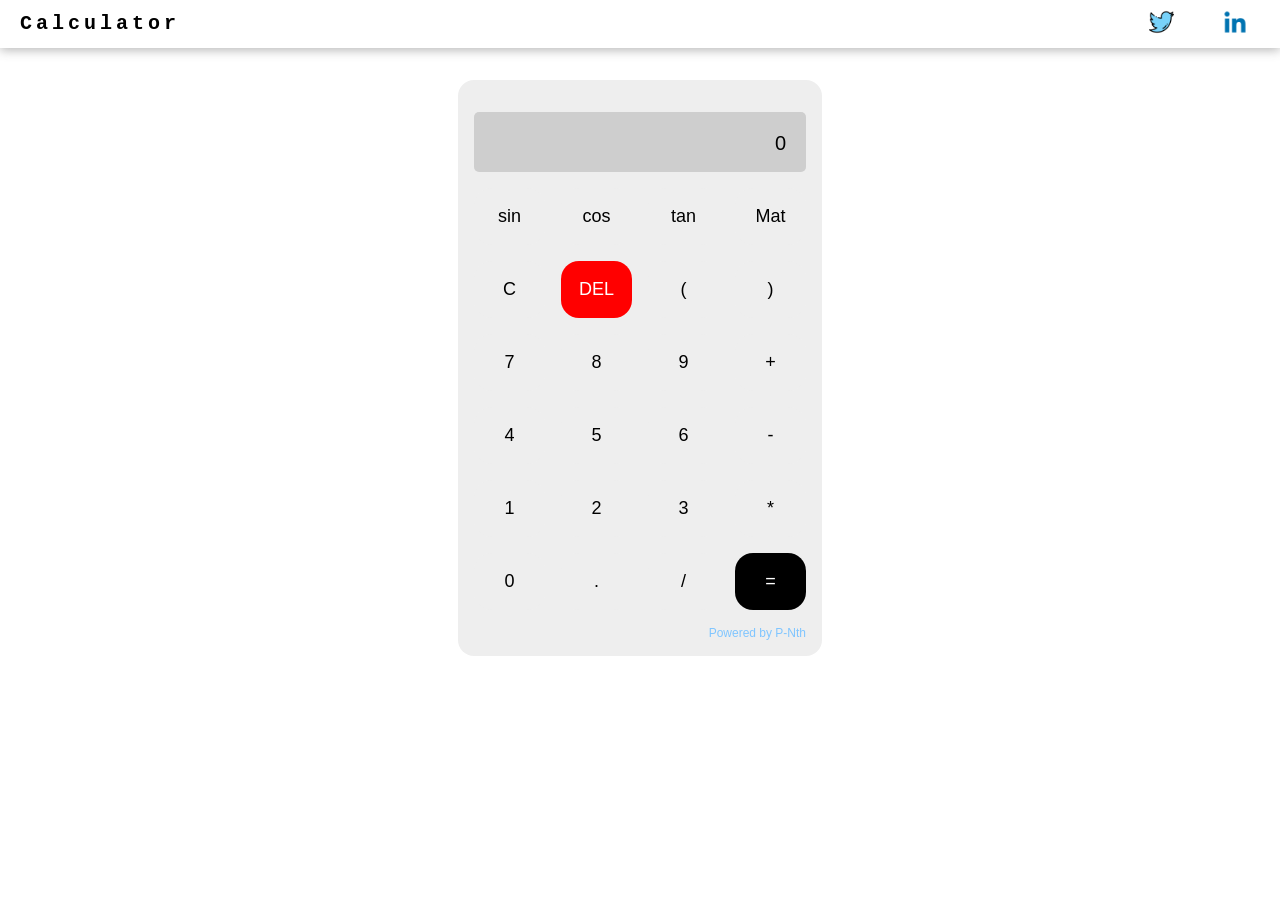
<file: index.html>
<!DOCTYPE html>
<html lang="en">
  <head>
    <meta charset="UTF-8" />
    <meta http-equiv="X-UA-Compatible" content="IE=edge" />
    <meta name="viewport" content="width=device-width, initial-scale=1.0" />
    <link rel="stylesheet" href="./assets/css/styles.css" />
    <title>Calculator</title>
  </head>
  <body>
    <header>
      <div class="logo">
        <p>Calculator</p>
      </div>
      <div class="nav">
        <a href="https://bit.ly/3GUBlH8"
          ><img src="./assets/images/twitter.png" alt="twitter icon"
        /></a>
        <a href="https://bit.ly/3NWp9bb"
          ><img src="./assets/images/linkedin.png" alt="linkedin icon"
        /></a>
      </div>
    </header>
    <div class="wrapper">
      <div class="calculator">
        <div class="display">
          <p id="display">0</p>
        </div>
        <div class="button_container">
          <div class="buttons">
            <button class="btn">sin</button>
            <button class="btn">cos</button>
            <button class="btn">tan</button>
            <button class="btn">Mat</button>
          </div>
          <div class="buttons">
            <button id="clear" class="btn">C</button>
            <button id="delete" class="btn">DEL</button>
            <button class="btn">(</button>
            <button class="btn">)</button>
          </div>
          <div class="buttons">
            <button class="btn">7</button>
            <button class="btn">8</button>
            <button class="btn">9</button>
            <button class="btn">+</button>
          </div>
          <div class="buttons">
            <button class="btn">4</button>
            <button class="btn">5</button>
            <button class="btn">6</button>
            <button class="btn">-</button>
          </div>
          <div class="buttons">
            <button class="btn">1</button>
            <button class="btn">2</button>
            <button class="btn">3</button>
            <button class="btn">*</button>
          </div>
          <div class="buttons">
            <button class="btn">0</button>
            <button class="btn">.</button>
            <button class="btn">/</button>
            <button id="equal" class="btn">=</button>
          </div>
          <p id="id">Powered by P-Nth</p>
        </div>
      </div>
    </div>
    <script src="./assets/js/main.js"></script>
  </body>
</html>
</file>
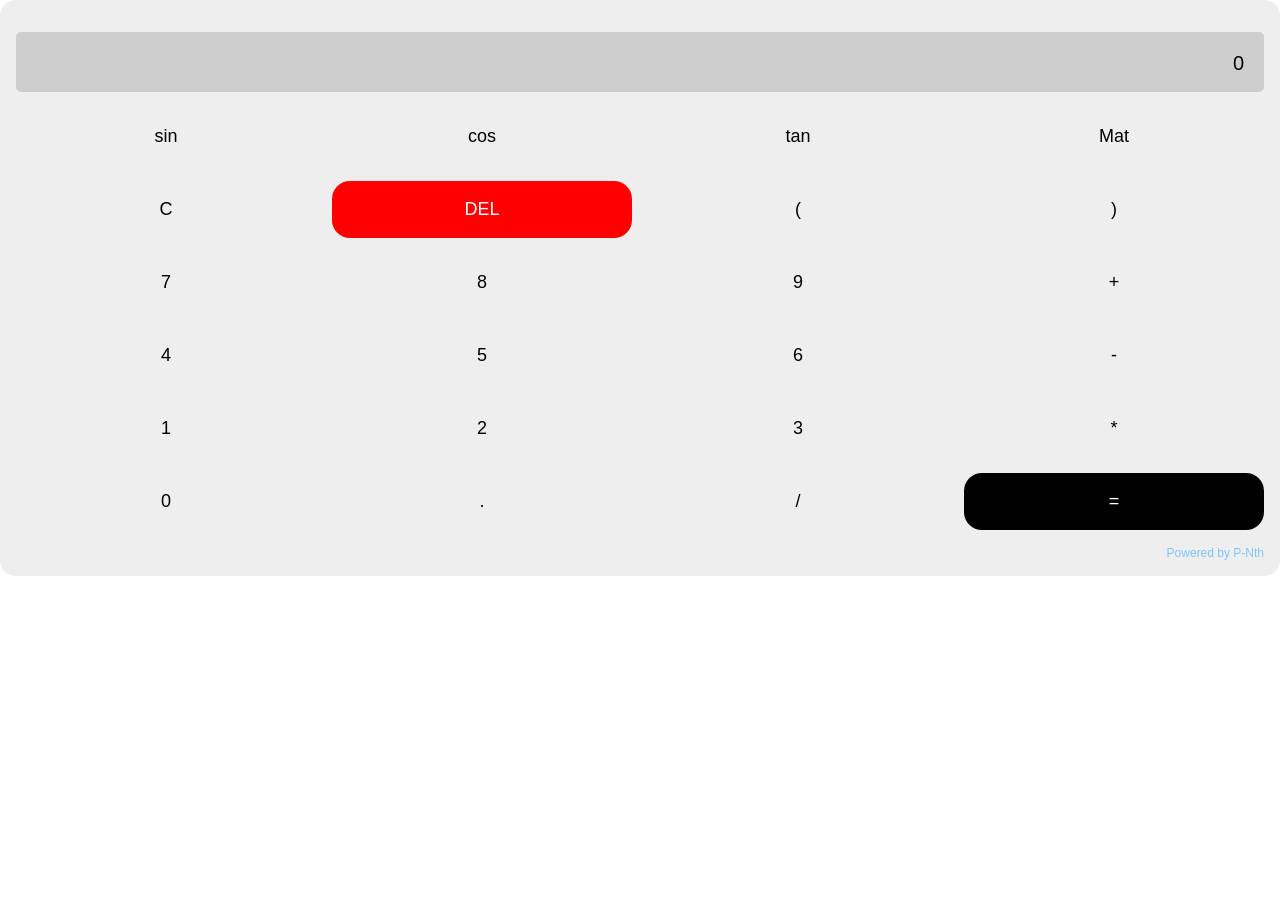
<file: assets/index.html>
<!DOCTYPE html>
<html lang="en">
  <head>
    <meta charset="UTF-8" />
    <meta http-equiv="X-UA-Compatible" content="IE=edge" />
    <meta name="viewport" content="width=device-width, initial-scale=1.0" />
    <link rel="stylesheet" href="./css/styles.css" />
    <title>Calculator</title>
  </head>
  <body>
    <div class="calculator">
      <div class="display">
        <p id="display">0</p>
      </div>
      <div class="button_container">
        <div class="buttons">
          <button class="btn">sin</button>
          <button class="btn">cos</button>
          <button class="btn">tan</button>
          <button class="btn">Mat</button>
        </div>
        <div class="buttons">
          <button id="clear" class="btn">C</button>
          <button id="delete" class="btn">DEL</button>
          <button class="btn">(</button>
          <button class="btn">)</button>
        </div>
        <div class="buttons">
          <button class="btn">7</button>
          <button class="btn">8</button>
          <button class="btn">9</button>
          <button class="btn">+</button>
        </div>
        <div class="buttons">
          <button class="btn">4</button>
          <button class="btn">5</button>
          <button class="btn">6</button>
          <button class="btn">-</button>
        </div>
        <div class="buttons">
          <button class="btn">1</button>
          <button class="btn">2</button>
          <button class="btn">3</button>
          <button class="btn">*</button>
        </div>
        <div class="buttons">
          <button class="btn">0</button>
          <button class="btn">.</button>
          <button class="btn">/</button>
          <button id="equal" class="btn">=</button>
        </div>
        <p id="id">Powered by P-Nth</p>
      </div>
    </div>
    <script src="./js/main.js"></script>
  </body>
</html>
</file>
<file: assets/css/styles.css>
*,
body,
html {
  margin: 0;
  padding: 0;
  box-sizing: border-box;
}
header {
  padding: 0.4em 0;
  display: flex;
  justify-content: space-between;
  grid-gap: 1.5em;
  box-shadow: 0 2px 10px rgba(172, 172, 172, 0.885);
}
header .logo p {
  font-size: 20px;
  font-weight: bold;
  font-family: "Courier New", Courier, monospace;
  letter-spacing: 4px;
  padding: 0.3em 1em;
  margin: 0;
  cursor: pointer;
}
header .nav {
  display: flex;
  grid-gap: 1em;
  margin-right: 1em;
  align-items: center;
}
header .nav a {
  padding: 0 1em;
}
header .nav img {
  width: 1.6em;
  border-radius: 2px;
  transition: 0.25s ease-in-out;
}
header .nav img:hover {
  background-color: rgba(218, 218, 218, 0.578);
}
.wrapper {
  position: absolute;
  width: 100%;
  margin: 2em 0;
  display: grid;
  justify-content: center;
}
.calculator {
  padding: 1em;
  left: 5em;
  top: 6em;
  background-color: #eeeeee;
  border-radius: 1em;
}
.calculator .display {
  margin: 1em 0;
}
.calculator .display #display {
  padding: 1em;
  text-align: end;
  font-size: 20px;
  height: 3em;
  border-radius: 5px;
  font-family: "Roboto", sans-serif;
  background-color: rgb(206 206 206);
}
.calculator .button_container {
  display: grid;
  grid-gap: 1em;
}
.calculator .buttons {
  display: grid;
  grid-template-columns: repeat(4, 1fr);
  grid-gap: 1em;
}
button {
  outline: none;
  border: none;
  padding: 0.8em;
  font-size: 18px;
  border-radius: 1em;
  background-color: #eeeeee;
}
.buttons #clear {
  background-color: #eeeeee;
}
button:hover,
.buttons #clear:hover {
  background-color: azure;
  transition: 0.25s ease-in-out;
}
.buttons #delete {
  background-color: rgb(255, 0, 0);
  color: white;
}
.buttons #equal {
  background-color: black;
  color: white;
}
.buttons #delete:hover,
.buttons #equal:hover {
  transform: scale(1.08);
  transition: 0.25s ease-in-out;
}
.calculator #id {
  text-align: end;
  color: rgb(127, 197, 255);
  font-family: "Roboto", sans-serif;
  font-size: 12px;
}

@media all and (min-width: 600px) {
  button {
    padding: 1em;
  }
}
</file>
